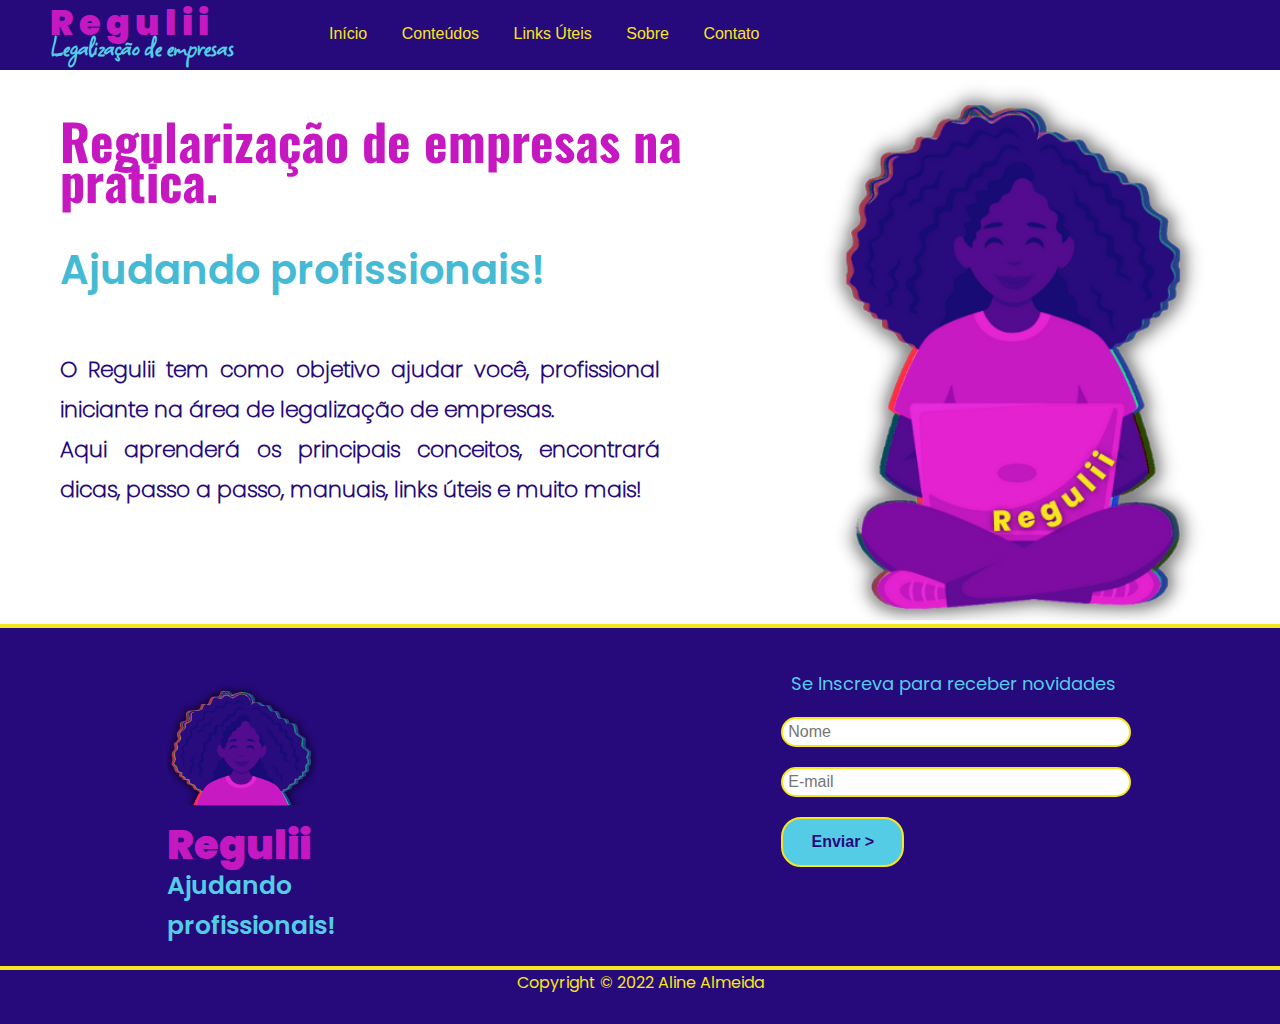
<file: index.html>
<!DOCTYPE html>
<html lang="pt-br">
<head>
    <meta charset="UTF-8">
    <meta http-equiv="content-language" content="pt-br">
    <meta name="description" content="Legalização de empresas, asistente de legalização, Junta Comercial, Jucesp, Ltda, VRE, Redesim, Via Rápida EMpresa, CLI" />   
    <meta name="keywords" content="Conteúdo sobre a área de regularização de empresas" />
    <link href="./css/main.css" rel="stylesheet">
    <link href="./css/fonts.css" rel="stylesheet">
    <link href="./css/fonts.css" rel="stylesheet">
    <title>Regulii</title>
    <link rel="icon" href="./images/reguliititle.png">
</head>

<!-- Head = Cabeçalho, não é aparente para o usuário
As meta tags description auxilia na busca no Google, para localização do site pelas palavras chave.
As meta tags keywords é a apresentação do site no google-->
<!--HEAD OK - não mecher-->

<body>
    <header>
        <!--INÍCIO do Título e subtítulo do site-->
        <div id="titulo"> <!--Título e subtítulo do site-->
            Regulii<br>
            <span>Legalização de empresas</span>
        </div>
        <!-- FIM do Título e subtítulo-->

        <!--INÍCIO do menu de navegação-->
        <nav>
            <ul class="barra-de-menu">
                <li><a href="./index.html">Início</a></li>
                <li class="abre-sub-menu">
                    <a href="#">Conteúdos <i class="fa fa-angle-down"></i></a>
                    <div class=itens-sub-menu>
                        <div class="barra-de-menu">
                        <div class="tema-sub-menu">
                            <h3>Passo a Passo</h3>
                            <ul>
                                <li><a href="./html/abertura.html">Abrindo empresa</a></li>                
                                <li><a href="./html/estado.html">Estado</a></li>
                                <li><a href="./html/">Prefeitura</a></li>           
                                <li><a href="./html/mei.html">MEI</a></li>
                                <li><a href="./html/outrostop.html">Outros tópicos</a></li>
                            </ul>
                        </div>
                        <div class="tema-sub-menu">
                            <h3>Prefeituras</h3>
                            <ul>
                            <li><a href="#">Prefeitura #1</a></li>
                            <li><a href="#">Prefeitura #2</a></li>
                            <li><a href="#">Prefeitura #3</a></li>
                            <li><a href="#">Prefeitura #4</a></li>
                            <li><a href="#">Prefeitura #5</a></li>
                            </ul>
                        </div>
                        <div class="tema-sub-menu">
                            <h3>Modelos</h3>
                            <ul>
                            <li><a href="#">Modelo Doc 1 #1</a></li>
                            <li><a href="#">Modelo Doc 1 #2</a></li>
                            <li><a href="#">Modelo Doc 1 #3</a></li>
                            </ul>
                        </div> 
                    </div>
                    </div>
                </li>
                <li class="abre-sub-menu">
                    <a href="#">Links Úteis <i class="fa fa-angle-down"></i> </a>
                    <div class=itens-sub-menu>
                        <div class="barra-de-menu">
                            <div class="tema-sub-menu">
                                <h3>Receita</h3>
                                <ul>
                                    <li><a href="https://servicos.receita.fazenda.gov.br/servicos/cnpjreva/cnpjreva_solicitacao.asp" target="_blank" rel="noopener noreferrer">Consulta CNPJ</a></li>                
                                    <li><a href="http://www8.receita.fazenda.gov.br/simplesnacional/" target="_blank" rel="noopener noreferrer">Simples Nacional</a></li>
                                    <li><a href="#">Link 1</a></li>           
                                    <li><a href="https://www.gov.br/receitafederal/pt-br/servicos/certidoes" target="_blank" rel="noopener noreferrer">Certidões</a></li>
                                    <li><a href="https://www.gov.br/receitafederal/pt-br/servicos/procuracoes" target="_blank" rel="noopener noreferrer">Procuração E-cac</a></li>
                                </ul>
                            </div>
                            <div class="tema-sub-menu">
                                <h3>MEI</h3>
                                <ul>
                                    <li><a href="https://www.gov.br/empresas-e-negocios/pt-br/empreendedor/quero-ser-mei/atividades-permitidas" target="_blank" rel="noopener noreferrer">Atividades Permitidas</a></li>                
                                    <li><a href="https://mei.receita.economia.gov.br/inscricao/login" target="_blank" rel="noopener noreferrer">Abertura</a></li>
                                    <li><a href="https://mei.receita.economia.gov.br/certificado/consulta" target="_blank" rel="noopener noreferrer">Emissão de CCMEI</a></li>           
                                    <li><a href="http://www8.receita.fazenda.gov.br/SimplesNacional/Servicos/Grupo.aspx?grp=3" target="_blank" rel="noopener noreferrer">Desenquadramento</a></li>
                                    <li><a href="http://www8.receita.fazenda.gov.br/SimplesNacional/Aplicacoes/ATSPO/pgmei.app/Identificacao" target="_blank" rel="noopener noreferrer">DASN - Imposto MEI</a></li>
                                </ul>
                            </div>
                            <div class="tema-sub-menu">
                                <h3>Jucesp</h3>
                                <ul>
                                    <li><a href="https://www.jucesponline.sp.gov.br/" target="_blank" rel="noopener noreferrer">Pesquisa de empresas</a></li>                
                                    <li><a href="https://vreredesim.sp.gov.br/home" target="_blank" rel="noopener noreferrer">VRE - Abertura, CLI, Inscrição Municipal e Outros</a></li>
        
                                    <li><a href="https://www.jucesp.sp.gov.br/IntegradorPaulista/ConsultaPublica" target="_blank" rel="noopener noreferrer">Consulta Pública - CLI</a></li>
                                    <li><a href="https://www.jucesp.sp.gov.br/vre/Consulta/ConsultaAndamento.aspx" target="_blank" rel="noopener noreferrer">Consulta de Protocolo Presencial</a></li>
                                    <li><a href="https://www.gov.br/economia/pt-br/assuntos/drei/links-e-downloads" target="_blank" rel="noopener noreferrer">DREI</a></li>
                                </ul>
                            </div> 
                            <div class="tema-sub-menu">
                                <h3>SEFAZ - SP</h3>
                                <ul>
                                    <li><a href="#https://www.cadesp.fazenda.sp.gov.br/(S(vjpth4ieymm3qysgjpp2pjns))/Pages/Cadastro/Consultas/ConsultaPublica/ConsultaPublica.aspx" target="_blank" rel="noopener noreferrer">Consulta CADESP(Inscrição Estadual)</a></li>                
                                    <li><a href="https://www3.fazenda.sp.gov.br/CAWEB/Account/Login.aspx" target="_blank" rel="noopener noreferrer">Posto Fiscal On-line (Login)</a></li>
                                    <li><a href="https://www3.fazenda.sp.gov.br/sipet" target="_blank" rel="noopener noreferrer">SIPET (Login)</a></li>           
                                    <li><a href="https://portal.fazenda.sp.gov.br/servicos/pfe/Paginas/Senha-do-PFE.aspx" target="_blank" rel="noopener noreferrer">Senha Posto Fiscal Eletrônico</a></li>
                                    <li><a href="https://www.pagamentos.fazenda.sp.gov.br/Pagamentos/WebSite/Extranet/Login.aspx" target="_blank" rel="noopener noreferrer">Emissão de Dare</a></li>
                                    <li><a href="https://redesimservicos.rfb.gov.br/coletor-evt-especiais/coletor-evt-especiais" target="_blank" rel="noopener noreferrer">Abertura ou Baixa de IE</a></li>
                                </ul>
                            </div> 
                            <div class="tema-sub-menu">
                                <h3>Prefeituras</h3>
                                <ul>
                                    <li><a href="#">Link 5</a></li>                
                                    <li><a href="#">Link 5</a></li>
                                    <li><a href="#">Link 5</a></li>           
                                    <li><a href="#">Link 5</a></li>
                                    <li><a href="#">Link 5</a></li>
                                </ul>
                            </div> 
                        </div>
                    </div>
                </li>
                <li><a href="./html/sobre.html">Sobre</a></li>    
                <li><a href="./html/contato.html">Contato</a></li>
            </ul>
        </nav>
    </header>
     
    <!-- FIM do Menu-->

    <!--INÍCIO do Main-->

    <main>
        <aside>
            <h1>Regularização de empresas na prática.</h1>
            <h2>Ajudando profissionais!</h2>
            <h3>O Regulii tem como objetivo ajudar você, profissional iniciante na área de legalização de empresas.<br>
            Aqui aprenderá os principais conceitos, encontrará dicas, passo a passo, manuais, links úteis e muito mais!</h3>
        </aside>
        
        <article>
            <img src="./images/main.png" alt="figura-de-mulher-com-notebook-no-colo"/>
        </article>
    </main>

        <!-- FIM do Main-->

    <!--INÍCIO do Footer-->

    <footer>
        <div class="wrapper">
            <did class="colunas">
                <div class="footer-box">
                    <div class="company-footer">
                        <img src="./images/reguliititle.png" alt="figura-de-mulher-com-notebook-em-cor-rosa"/>
                        <h2>Regulii </h2>
                        <h3>Ajudando profissionais!</h3>
                    </div>
                </div>
            
                <div class="footer-box">
                    <h4>Se Inscreva para receber novidades</h4> 
                        <form>
                            <input type="text" placeholder="Nome">
                            <input type="email" placeholder="E-mail">
                            <input type="submit" value="Enviar >">
                            <!---action="/pagina-processa-dados-do-form" method="post">-->
                        </div>
                        </form>
                    </div>
                </div>
            </div>
        </did>
        <div class="footer-bottom">
            <div class="wrapper">
                <p>Copyright © 2022 Aline Almeida</p>
            </div>
        </div>
    </footer>
</body>
</html>
</file>
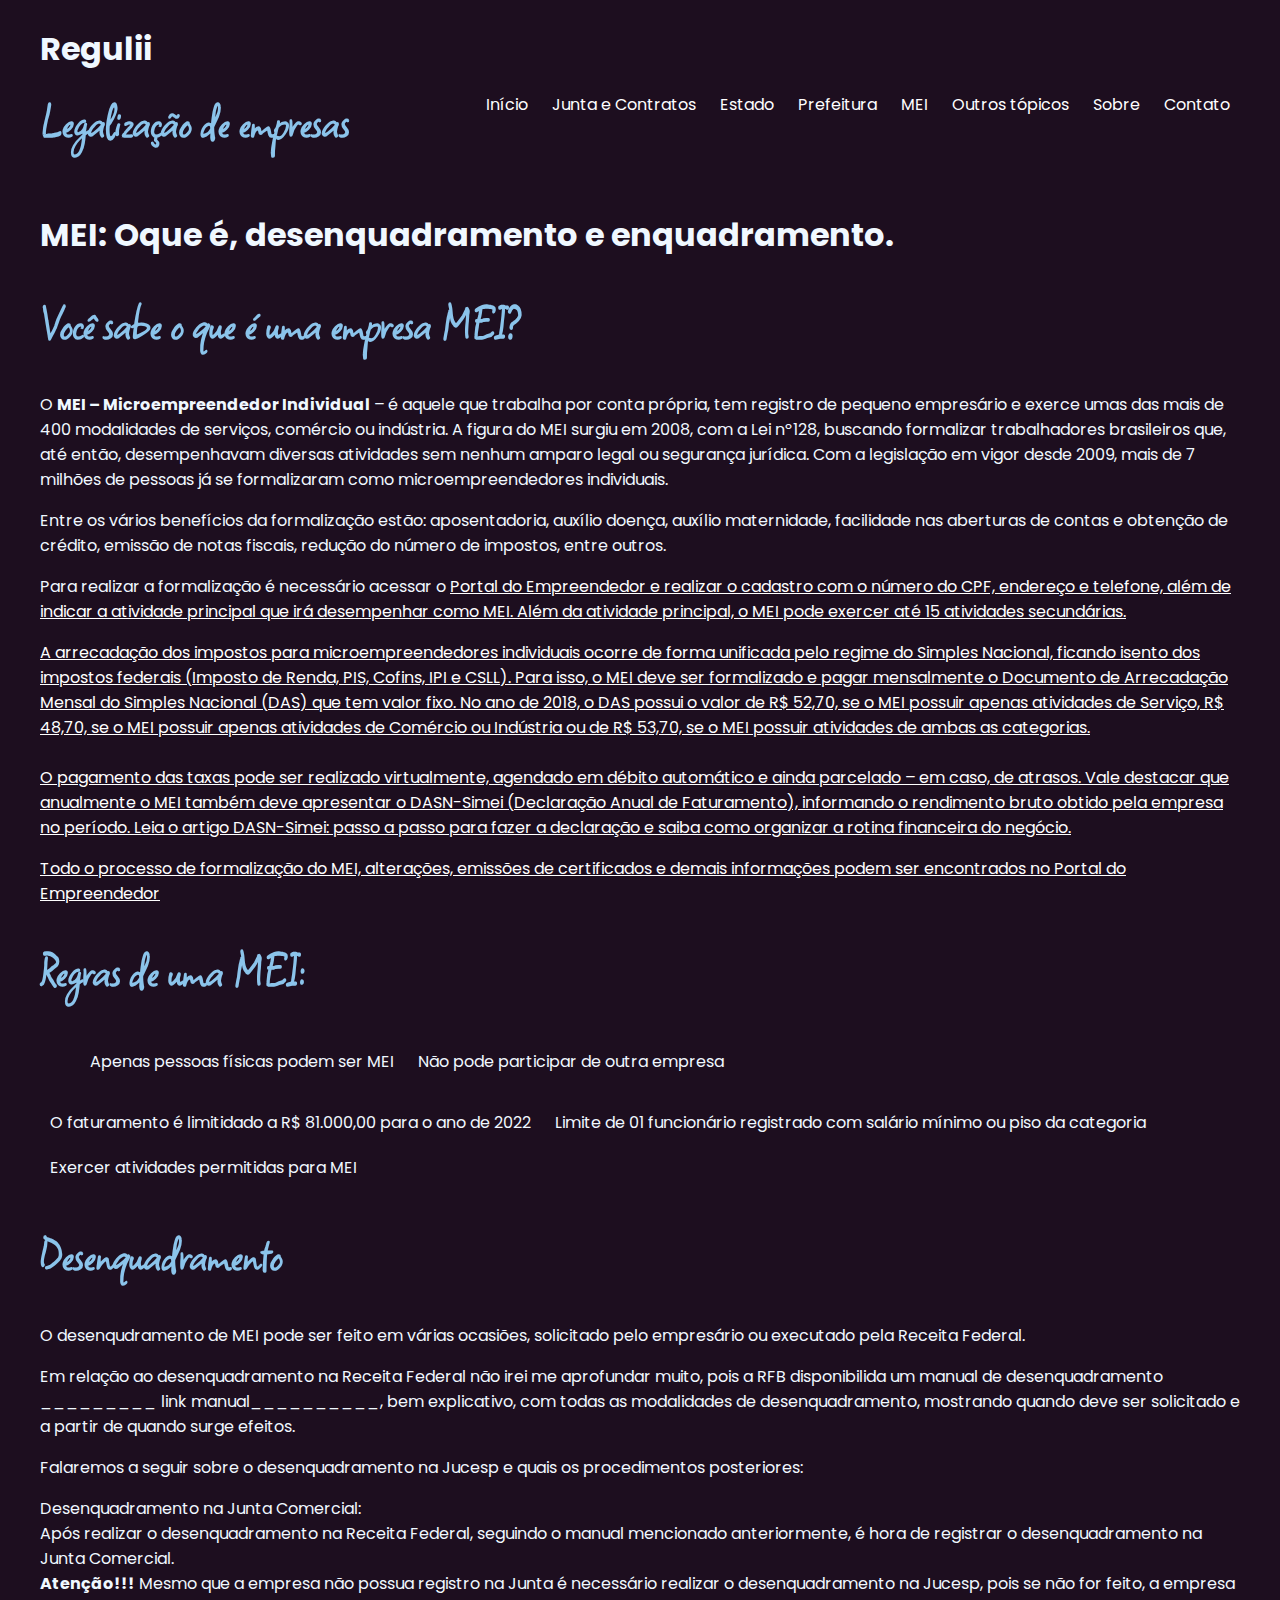
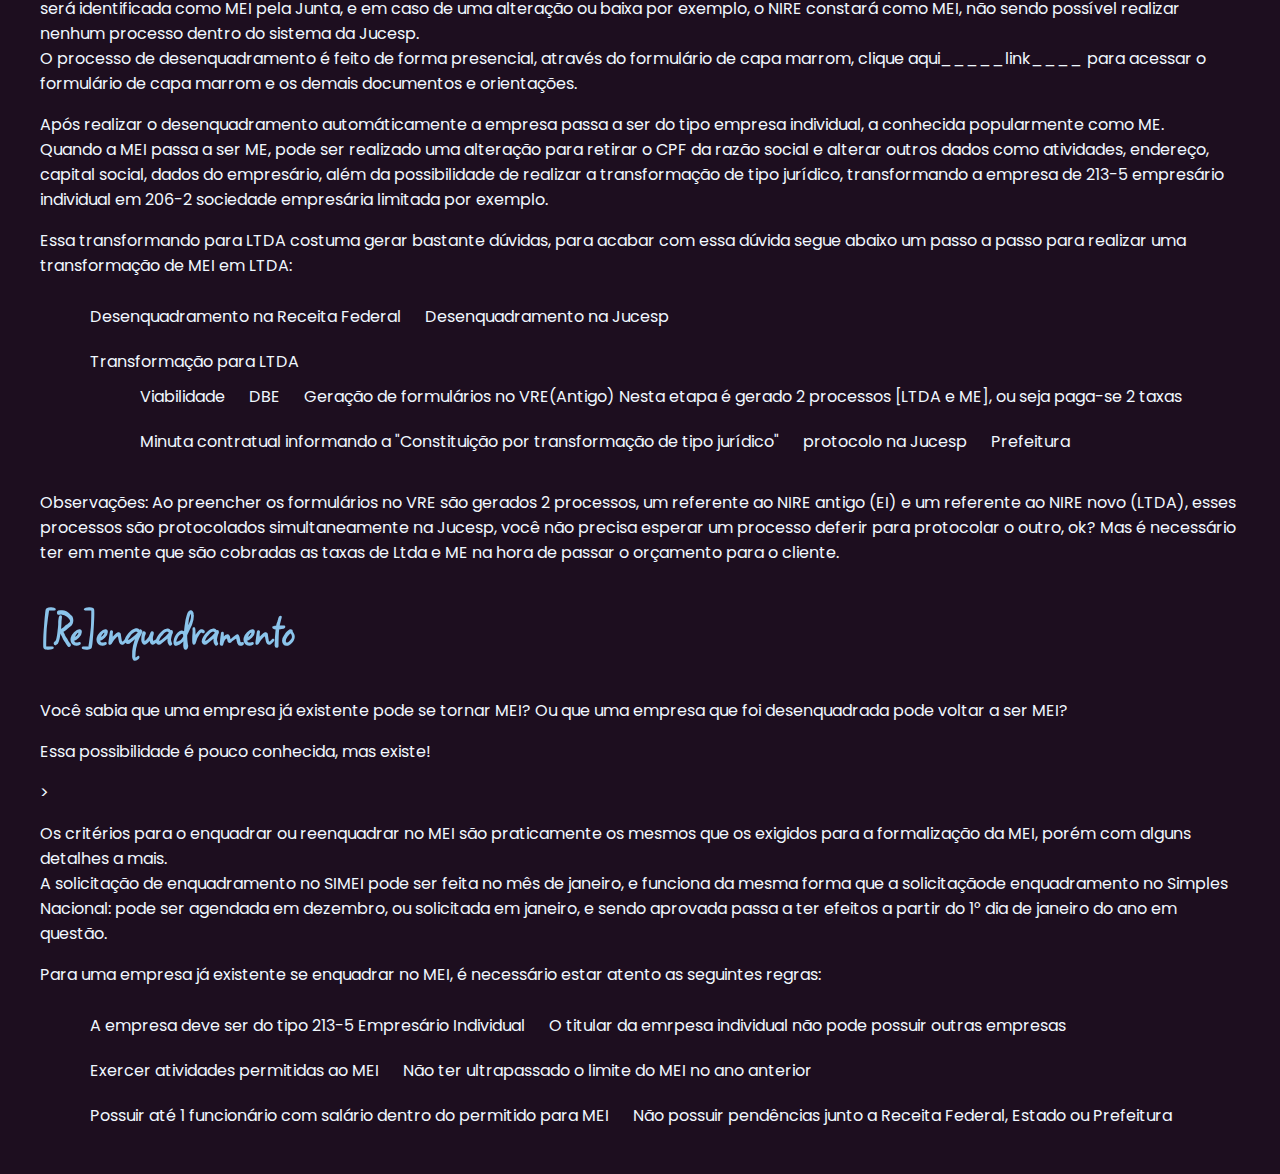
<file: mei.html>
<!DOCTYPE html>
<html lang="pt-br">
<head>
    <meta charset="UTF-8">
    <meta http-equiv="content-language" content="pt-br">
    <meta name="description" content="Legalização de empresas, asistente de legalização, Junta Comercial, Jucesp, Ltda, VRE, Redesim, Via Rápida EMpresa, CLI" />   
    <meta name="keywords" content="Conteúdo sobre a área de regularização de empresas" />
    <link href="\styles\stylesmei.css" rel="stylesheet">
    <title>Mei - Oque é - Desenquadramento, Reenquadramento</title>
    <link rel="icon" href="\components\images\regulititle.png" width="50"/>
</head>
<body>
    <header>
        <div id="title">
            <h1>Regulii</h1>
            <h2>Legalização de empresas</h2>
        </div>
       
        <ul>
            <a href="\inicio\inicio.html"><li>Início</li></a>  
            <a href="\junta\junta.html"><li>Junta e Contratos</li></a>
            <a href="\Estado\estado.html"><li>Estado</li></a>
            <a href="\Prefeitura\prefeitura.html"><li>Prefeitura</li></a>
            <a href="\Mei\Mei.html" ><li>MEI</li></a>
            <a href="\outrostopicos\outrostop.html"><li>Outros tópicos</li></a>
            <a href="\sobre\sobre.html"><li>Sobre</li></a>
            <a href="\contato\contato.html"><li>Contato</li></a>
        </ul>
    </header>

        <div>
            <h1>MEI: Oque é, desenquadramento e enquadramento.</h1>    
        </div>
    
        <div id="tema">
            <h2>Você sabe o que é uma empresa MEI?</h2>
            <p>O <b>MEI – Microempreendedor Individual</b> – é aquele que trabalha por conta própria, tem registro de pequeno empresário e exerce umas das mais de 400 modalidades de serviços, comércio ou indústria. A figura do MEI surgiu em 2008, com a Lei nº128, buscando formalizar trabalhadores brasileiros que, até então, desempenhavam diversas atividades sem nenhum amparo legal ou segurança jurídica. Com a legislação em vigor desde 2009, mais de 7 milhões de pessoas já se formalizaram como microempreendedores individuais.</span></p>
            <p>Entre os vários benefícios da formalização estão: aposentadoria, auxílio doença, auxílio maternidade, facilidade nas aberturas de contas e obtenção de crédito, emissão de notas fiscais, redução do número de impostos, entre outros.</span></p>
            <p>Para realizar a formalização é necessário acessar o <a href="http://www.portaldoempreendedor.gov.br/" target="_parent">Portal do Empreendedor e realizar o cadastro com o número do CPF, endereço e telefone, além de indicar a atividade principal que irá desempenhar como MEI. Além da atividade principal, o MEI pode exercer até 15 atividades secundárias.</p>
            <p>A arrecadação dos impostos para microempreendedores individuais ocorre de forma unificada pelo regime do Simples Nacional, ficando isento dos impostos federais (Imposto de Renda, PIS, Cofins, IPI e CSLL). Para isso, o MEI deve ser formalizado e pagar mensalmente o Documento de Arrecadação Mensal do Simples Nacional (DAS) que tem valor fixo. No ano de 2018, o DAS possui o valor de R$ 52,70, se o MEI possuir apenas atividades de Serviço, R$ 48,70, se o MEI possuir apenas atividades de Comércio ou Indústria ou de R$ 53,70, se o MEI possuir atividades de ambas as categorias.<br> <br> O pagamento das taxas pode ser realizado virtualmente, agendado em débito automático e ainda parcelado – em caso, de atrasos. Vale destacar que anualmente o MEI também deve apresentar o DASN-Simei (Declaração Anual de Faturamento), informando o rendimento bruto obtido pela empresa no período. Leia o artigo DASN-Simei: passo a passo para fazer a declaração e saiba como organizar a rotina financeira do negócio.</p>
            <p>Todo o processo de formalização do MEI, alterações, emissões de certificados e demais informações podem ser encontrados no <a href="http://www.portaldoempreendedor.gov.br/" target="_parent"><span>Portal do Empreendedor</span></a></span></p>
            </div>
        </div>

        <div id="temalist">
            <h2>Regras de uma MEI:</h2>
            <ul>
                <li>Apenas pessoas físicas podem ser MEI</li>
                <li>Não pode participar de outra empresa</ul>
                <li>O faturamento é limitidado a R$ 81.000,00 para o ano de 2022</li>
                <li>Limite de 01 funcionário registrado com salário mínimo ou piso da categoria</li>
                <li>Exercer atividades permitidas para MEI</li>
            </ul>

            <div id="tema">
                <h2>Desenquadramento</h2>

            <p>O desenqudramento de MEI pode ser feito em várias ocasiões, solicitado pelo empresário ou executado pela Receita Federal.</p>
            
            <p>Em relação ao desenquadramento na Receita Federal não irei me aprofundar muito, pois a RFB disponibilida um manual de desenquadramento _________ link manual__________, bem explicativo, com todas as modalidades de desenquadramento, mostrando quando deve ser solicitado e a partir de quando surge efeitos.</p>
            
            <p>Falaremos a seguir sobre o desenquadramento na Jucesp e quais os procedimentos posteriores:</p>
            
            <p>Desenquadramento na Junta Comercial:<br>
            Após realizar o desenquadramento na Receita Federal, seguindo o manual mencionado anteriormente, é hora de registrar o desenquadramento na Junta Comercial.<br> 
            <b>Atenção!!!</b> Mesmo que a empresa não possua registro na Junta é necessário realizar o desenquadramento na Jucesp, pois se não for feito, a empresa será identificada como MEI pela Junta, e em caso de uma alteração ou baixa por exemplo, o NIRE constará como MEI, não sendo possível realizar nenhum processo dentro do sistema da Jucesp.<br>
            O processo de desenquadramento é feito de forma presencial, através do formulário de capa marrom, clique aqui_____link____ para acessar o formulário de capa marrom e os demais documentos e orientações.</p>
            
            <p>Após realizar o desenquadramento automáticamente a empresa passa a ser do tipo empresa individual, a conhecida popularmente como ME.<br>
            Quando a MEI passa a ser ME, pode ser realizado uma alteração para retirar o CPF da razão social e alterar outros dados como atividades, endereço, capital social, dados do empresário, além da possibilidade de realizar a transformação de tipo jurídico, transformando a empresa de 213-5 empresário individual em 206-2 sociedade empresária limitada por exemplo.</p>
            <p> Essa transformando para LTDA costuma gerar bastante dúvidas, para acabar com essa dúvida segue abaixo um passo a passo para realizar uma transformação de MEI em LTDA:</p>
                <ol>
                    <li>Desenquadramento na Receita Federal</li>
                    <li>Desenquadramento na Jucesp</li>
                    <li>Transformação para LTDA 
                        <ul>
                            <li>Viabilidade</li>
                            <li>DBE</li>
                            <li>Geração de formulários no VRE(Antigo) Nesta etapa é gerado 2 processos [LTDA e ME], ou seja paga-se 2 taxas</li>
                            <li>Minuta contratual informando a "Constituição por transformação de tipo jurídico"</li>
                            <li>protocolo na Jucesp</li>
                            <li>Prefeitura</li>
                        </ul>
                    </li>
                </ol>
            <p> Observações: Ao preencher os formulários no VRE são gerados 2 processos, um referente ao NIRE antigo (EI) e um referente ao NIRE novo (LTDA), esses processos são protocolados simultaneamente na Jucesp, você não precisa esperar um processo deferir para protocolar o outro, ok? Mas é necessário ter em mente que são cobradas as taxas de Ltda e ME na hora de passar o orçamento para o cliente.</p>
        </div>

        <div id="tema">
            <h2>[Re]enquadramento</h2>
        
        <p>Você sabia que uma empresa já existente pode se tornar MEI? Ou que uma empresa que foi desenquadrada pode voltar a ser MEI?</p>
        <p>Essa possibilidade é pouco conhecida, mas existe!</p>>
        <p>Os critérios para o enquadrar ou reenquadrar no MEI são praticamente os mesmos que os exigidos para a formalização da MEI, porém com alguns detalhes a mais.<br>
        A solicitação de enquadramento no SIMEI pode ser feita no mês de janeiro, e funciona da mesma forma que a solicitaçãode enquadramento no Simples Nacional: pode ser agendada em dezembro, ou solicitada em janeiro, e sendo aprovada passa a ter efeitos a partir do 1° dia de janeiro do ano em questão.</p>
        <p>Para uma empresa já existente se enquadrar no MEI, é necessário estar atento as seguintes regras:
            <ul>
                <li>A empresa deve ser do tipo 213-5 Empresário Individual</li>
                <li>O titular da emrpesa individual não pode possuir outras empresas</li>
                <li>Exercer atividades permitidas ao MEI </li>
                <li>Não ter ultrapassado o limite do MEI no ano anterior</li>
                <li>Possuir até 1 funcionário com salário dentro do permitido para MEI</li>
                <li>Não possuir pendências junto a Receita Federal, Estado ou Prefeitura</li>
            </ul>
        </p>
</file>
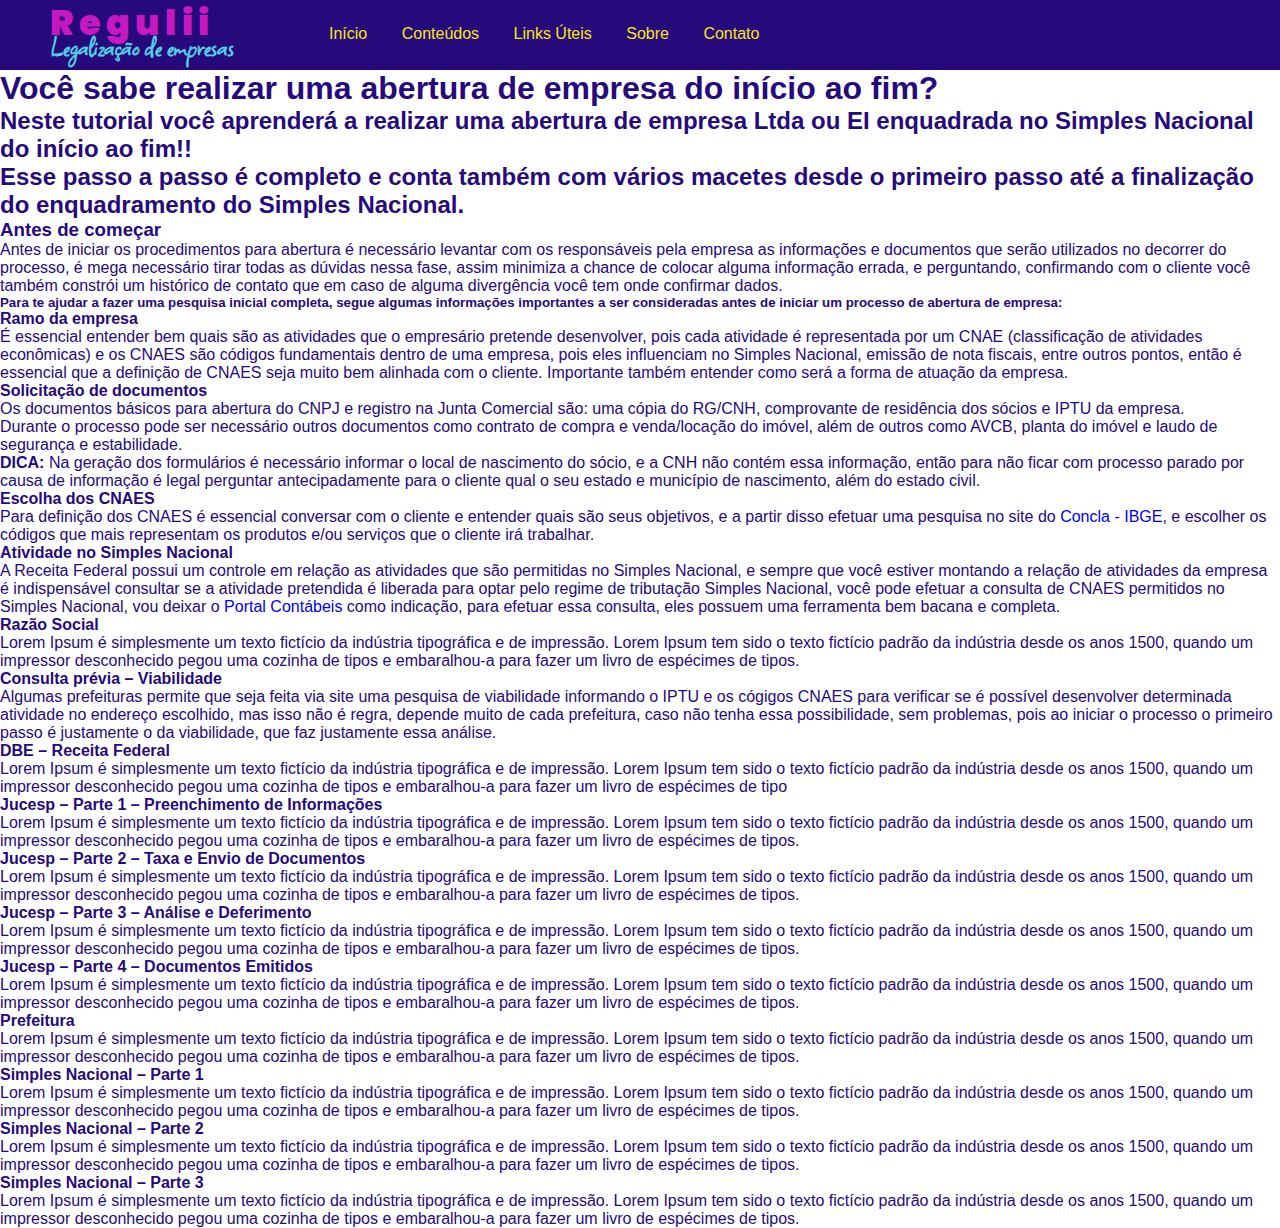
<file: html/abertura.html>
<!DOCTYPE html>
<html lang="pt-br">
<head>
    <meta charset="UTF-8">
    <meta http-equiv="content-language" content="pt-br">
    <meta name="description" content="Legalização de empresas, asistente de legalização, Junta Comercial, Jucesp, Ltda, VRE, Redesim, Via Rápida EMpresa, CLI" />   
    <meta name="keywords" content="Conteúdo sobre a área de regularização de empresas" />
    <link href="../css/abertura.css" rel="stylesheet">
    <link href="../css/fonts.css" rel="stylesheet">
    <title>Regulii</title>
    <link rel="icon" href="./images/reguliititle.png">
</head>

<!-- Head = Cabeçalho, não é aparente para o usuário
As meta tags description auxilia na busca no Google, para localização do site pelas palavras chave.
As meta tags keywords é a apresentação do site no google-->
<!--HEAD OK - não mecher-->

<body>
    <header>
        <!--INÍCIO do Título e subtítulo do site-->
        <div id="titulo"> <!--Título e subtítulo do site-->
            Regulii<br>
            <span>Legalização de empresas</span>
        </div>
        <!-- FIM do Título e subtítulo-->

        <!--INÍCIO do menu de navegação-->
        <nav>
            <ul class="barra-de-menu">
                <li><a href="../index.html">Início</a></li>
                <li class="abre-sub-menu">
                    <a href="#">Conteúdos <i class="fa fa-angle-down"></i></a>
                    <div class=itens-sub-menu>
                        <div class="barra-de-menu">
                        <div class="tema-sub-menu">
                            <h3>Passo a Passo</h3>
                            <ul>
                                <li><a href="./abertura.html">Abrindo empresa</a></li>                
                                <li><a href="./estado.html">Estado</a></li>
                                <li><a href="#">Prefeitura</a></li>           
                                <li><a href="./mei.html">MEI</a></li>
                                <li><a href="./outrostop.html">Outros tópicos</a></li>
                            </ul>
                        </div>
                        <div class="tema-sub-menu">
                            <h3>Prefeituras</h3>
                            <ul>
                            <li><a href="#">Prefeitura #1</a></li>
                            <li><a href="#">Prefeitura #2</a></li>
                            <li><a href="#">Prefeitura #3</a></li>
                            <li><a href="#">Prefeitura #4</a></li>
                            <li><a href="#">Prefeitura #5</a></li>
                            </ul>
                        </div>
                        <div class="tema-sub-menu">
                            <h3>Modelos</h3>
                            <ul>
                            <li><a href="#">Modelo Doc 1 #1</a></li>
                            <li><a href="#">Modelo Doc 1 #2</a></li>
                            <li><a href="#">Modelo Doc 1 #3</a></li>
                            </ul>
                        </div> 
                    </div>
                    </div>
                </li>
                <li class="abre-sub-menu">
                    <a href="#">Links Úteis <i class="fa fa-angle-down"></i> </a>
                    <div class=itens-sub-menu>
                        <div class="barra-de-menu">
                            <div class="tema-sub-menu">
                                <h3>Receita</h3>
                                <ul>
                                    <li><a href="https://servicos.receita.fazenda.gov.br/servicos/cnpjreva/cnpjreva_solicitacao.asp" target="_blank" rel="noopener noreferrer">Consulta CNPJ</a></li>                
                                    <li><a href="http://www8.receita.fazenda.gov.br/simplesnacional/" target="_blank" rel="noopener noreferrer">Simples Nacional</a></li>
                                    <li><a href="#">Link 1</a></li>           
                                    <li><a href="https://www.gov.br/receitafederal/pt-br/servicos/certidoes" target="_blank" rel="noopener noreferrer">Certidões</a></li>
                                    <li><a href="https://www.gov.br/receitafederal/pt-br/servicos/procuracoes" target="_blank" rel="noopener noreferrer">Procuração E-cac</a></li>
                                </ul>
                            </div>
                            <div class="tema-sub-menu">
                                <h3>MEI</h3>
                                <ul>
                                    <li><a href="https://www.gov.br/empresas-e-negocios/pt-br/empreendedor/quero-ser-mei/atividades-permitidas" target="_blank" rel="noopener noreferrer">Atividades Permitidas</a></li>                
                                    <li><a href="https://mei.receita.economia.gov.br/inscricao/login" target="_blank" rel="noopener noreferrer">Abertura</a></li>
                                    <li><a href="https://mei.receita.economia.gov.br/certificado/consulta" target="_blank" rel="noopener noreferrer">Emissão de CCMEI</a></li>           
                                    <li><a href="http://www8.receita.fazenda.gov.br/SimplesNacional/Servicos/Grupo.aspx?grp=3" target="_blank" rel="noopener noreferrer">Desenquadramento</a></li>
                                    <li><a href="http://www8.receita.fazenda.gov.br/SimplesNacional/Aplicacoes/ATSPO/pgmei.app/Identificacao" target="_blank" rel="noopener noreferrer">DASN - Imposto MEI</a></li>
                                </ul>
                            </div>
                            <div class="tema-sub-menu">
                                <h3>Jucesp</h3>
                                <ul>
                                    <li><a href="https://www.jucesponline.sp.gov.br/" target="_blank" rel="noopener noreferrer">Pesquisa de empresas</a></li>                
                                    <li><a href="https://vreredesim.sp.gov.br/home" target="_blank" rel="noopener noreferrer">VRE - Abertura, CLI, Inscrição Municipal e Outros</a></li>
        
                                    <li><a href="https://www.jucesp.sp.gov.br/IntegradorPaulista/ConsultaPublica" target="_blank" rel="noopener noreferrer">Consulta Pública - CLI</a></li>
                                    <li><a href="https://www.jucesp.sp.gov.br/vre/Consulta/ConsultaAndamento.aspx" target="_blank" rel="noopener noreferrer">Consulta de Protocolo Presencial</a></li>
                                    <li><a href="https://www.gov.br/economia/pt-br/assuntos/drei/links-e-downloads" target="_blank" rel="noopener noreferrer">DREI</a></li>
                                </ul>
                            </div> 
                            <div class="tema-sub-menu">
                                <h3>SEFAZ - SP</h3>
                                <ul>
                                    <li><a href="#https://www.cadesp.fazenda.sp.gov.br/(S(vjpth4ieymm3qysgjpp2pjns))/Pages/Cadastro/Consultas/ConsultaPublica/ConsultaPublica.aspx" target="_blank" rel="noopener noreferrer">Consulta CADESP(Inscrição Estadual)</a></li>                
                                    <li><a href="https://www3.fazenda.sp.gov.br/CAWEB/Account/Login.aspx" target="_blank" rel="noopener noreferrer">Posto Fiscal On-line (Login)</a></li>
                                    <li><a href="https://www3.fazenda.sp.gov.br/sipet" target="_blank" rel="noopener noreferrer">SIPET (Login)</a></li>           
                                    <li><a href="https://portal.fazenda.sp.gov.br/servicos/pfe/Paginas/Senha-do-PFE.aspx" target="_blank" rel="noopener noreferrer">Senha Posto Fiscal Eletrônico</a></li>
                                    <li><a href="https://www.pagamentos.fazenda.sp.gov.br/Pagamentos/WebSite/Extranet/Login.aspx" target="_blank" rel="noopener noreferrer">Emissão de Dare</a></li>
                                    <li><a href="https://redesimservicos.rfb.gov.br/coletor-evt-especiais/coletor-evt-especiais" target="_blank" rel="noopener noreferrer">Abertura ou Baixa de IE</a></li>
                                </ul>
                            </div> 
                            <div class="tema-sub-menu">
                                <h3>Prefeituras</h3>
                                <ul>
                                    <li><a href="#">Link 5</a></li>                
                                    <li><a href="#">Link 5</a></li>
                                    <li><a href="#">Link 5</a></li>           
                                    <li><a href="#">Link 5</a></li>
                                    <li><a href="#">Link 5</a></li>
                                </ul>
                            </div> 
                        </div>
                    </div>
                </li>
                <li><a href="./sobre.html">Sobre</a></li>    
                <li><a href="./contato.html">Contato</a></li>
            </ul>
        </nav>
    </header>
     
    <!-- FIM do Menu-->

    <!--INÍCIO do Main-->

    <main>
        <div class="ppabertura">
            <h1>Você sabe realizar uma abertura de empresa do início ao fim?</h1>
            
            <h2>Neste tutorial você aprenderá a realizar uma abertura de empresa Ltda ou EI enquadrada no Simples Nacional do início ao fim!!<h2>
            <p> Esse passo a passo é completo e conta também com vários macetes desde o primeiro passo até a finalização do enquadramento do Simples Nacional.</p>
            
            <h3>Antes de começar</h3>
            <p>Antes de iniciar os procedimentos para abertura é necessário levantar com os responsáveis pela empresa as informações e documentos que serão utilizados no decorrer do processo, é mega necessário tirar todas as dúvidas nessa fase, assim minimiza a chance de colocar alguma informação errada, e perguntando, confirmando com o cliente você também constrói um histórico de contato que em caso de alguma divergência você tem onde confirmar dados.</p>
            <h5>Para te ajudar a fazer uma pesquisa inicial completa, segue algumas informações importantes a ser consideradas antes de iniciar um processo de abertura de empresa:</h5>
            <h4>Ramo da empresa</h4>
            <p>É essencial entender bem quais são as atividades que o empresário pretende desenvolver, pois cada atividade é representada por um CNAE (classificação de atividades econômicas) e os CNAES são códigos fundamentais dentro de uma empresa, pois eles influenciam no Simples Nacional, emissão de nota fiscais, entre outros pontos, então é essencial que a definição de CNAES seja muito bem alinhada com o cliente. Importante também entender como será a forma de atuação da empresa.</p>
            <h4>Solicitação de documentos</h4>
            <p>Os documentos básicos para abertura do CNPJ e registro na Junta Comercial são: uma cópia do RG/CNH, comprovante de residência dos sócios e IPTU da empresa.<br>
            Durante o processo pode ser necessário outros documentos como contrato de compra e venda/locação do imóvel, além de outros como AVCB, planta do imóvel e laudo de segurança e estabilidade.<br>
            <b>DICA:</b> Na geração dos formulários é necessário informar o local de nascimento do sócio, e a CNH não contém essa informação, então para não ficar com processo parado por causa de informação é legal perguntar antecipadamente para o cliente qual o seu estado e município de nascimento, além do estado civil.
            <h4>Escolha dos CNAES</h4>
            Para definição dos CNAES é essencial conversar com o cliente e entender quais são seus objetivos, e a partir disso efetuar uma pesquisa no site do <a href="https://concla.ibge.gov.br/" target="_blank">Concla - IBGE</a>, e escolher os códigos que mais representam os produtos e/ou serviços que o cliente irá trabalhar.
            <h4> Atividade no Simples Nacional</h4>
            <p>A Receita Federal possui um controle em relação as atividades que são permitidas no Simples Nacional, e sempre que você estiver montando a relação de atividades da empresa é indispensável consultar se a atividade pretendida é liberada para optar pelo regime de tributação Simples Nacional, você pode efetuar a consulta de CNAES permitidos no Simples Nacional, vou deixar o <a href="https://www.contabeis.com.br/ferramentas/simples-nacional/" target="_blank">Portal Contábeis</a> como indicação, para efetuar essa consulta, eles possuem uma ferramenta bem bacana e completa.</p>
            
            <h4>Razão Social</h4>
            
            <p>Lorem Ipsum é simplesmente um texto fictício da indústria tipográfica e de impressão. Lorem Ipsum tem sido o texto fictício padrão da indústria desde os anos 1500, quando um impressor desconhecido pegou uma cozinha de tipos e embaralhou-a para fazer um livro de espécimes de tipos.</p>
            
            <h4>Consulta prévia – Viabilidade</h4>
            <p>Algumas prefeituras permite que seja feita via site uma pesquisa de viabilidade informando o IPTU e os cógigos CNAES para verificar se é possível desenvolver determinada atividade no endereço escolhido, mas isso não é regra, depende muito de cada prefeitura, caso não tenha essa possibilidade, sem problemas, pois ao iniciar o processo o primeiro passo é justamente o da viabilidade, que faz justamente essa análise.
            </p>
            <h4>DBE – Receita Federal</h4>
            <p>Lorem Ipsum é simplesmente um texto fictício da indústria tipográfica e de impressão. Lorem Ipsum tem sido o texto fictício padrão da indústria desde os anos 1500, quando um impressor desconhecido pegou uma cozinha de tipos e embaralhou-a para fazer um livro de espécimes de tipo</p>
            
            <h4>Jucesp – Parte 1 – Preenchimento de Informações</h4>
            <p>Lorem Ipsum é simplesmente um texto fictício da indústria tipográfica e de impressão. Lorem Ipsum tem sido o texto fictício padrão da indústria desde os anos 1500, quando um impressor desconhecido pegou uma cozinha de tipos e embaralhou-a para fazer um livro de espécimes de tipos.</p>
            <h4>Jucesp – Parte 2 – Taxa e Envio de Documentos</h4>
            <p>Lorem Ipsum é simplesmente um texto fictício da indústria tipográfica e de impressão. Lorem Ipsum tem sido o texto fictício padrão da indústria desde os anos 1500, quando um impressor desconhecido pegou uma cozinha de tipos e embaralhou-a para fazer um livro de espécimes de tipos.</p>
            <h4>Jucesp – Parte 3 – Análise e Deferimento</h4>
            <p>Lorem Ipsum é simplesmente um texto fictício da indústria tipográfica e de impressão. Lorem Ipsum tem sido o texto fictício padrão da indústria desde os anos 1500, quando um impressor desconhecido pegou uma cozinha de tipos e embaralhou-a para fazer um livro de espécimes de tipos.</p>
            <h4>Jucesp – Parte 4 – Documentos Emitidos</h4>
            <p>Lorem Ipsum é simplesmente um texto fictício da indústria tipográfica e de impressão. Lorem Ipsum tem sido o texto fictício padrão da indústria desde os anos 1500, quando um impressor desconhecido pegou uma cozinha de tipos e embaralhou-a para fazer um livro de espécimes de tipos.</p>
            
            <h4>Prefeitura</h4>
            <p>Lorem Ipsum é simplesmente um texto fictício da indústria tipográfica e de impressão. Lorem Ipsum tem sido o texto fictício padrão da indústria desde os anos 1500, quando um impressor desconhecido pegou uma cozinha de tipos e embaralhou-a para fazer um livro de espécimes de tipos.</p>
            
            <h4>Simples Nacional – Parte 1</h4>
            <p>Lorem Ipsum é simplesmente um texto fictício da indústria tipográfica e de impressão. Lorem Ipsum tem sido o texto fictício padrão da indústria desde os anos 1500, quando um impressor desconhecido pegou uma cozinha de tipos e embaralhou-a para fazer um livro de espécimes de tipos.</p>
            
            <h4>Simples Nacional – Parte 2</h4>
            <p>Lorem Ipsum é simplesmente um texto fictício da indústria tipográfica e de impressão. Lorem Ipsum tem sido o texto fictício padrão da indústria desde os anos 1500, quando um impressor desconhecido pegou uma cozinha de tipos e embaralhou-a para fazer um livro de espécimes de tipos.</p>
            <h4>Simples Nacional – Parte 3</h4>
            <p>Lorem Ipsum é simplesmente um texto fictício da indústria tipográfica e de impressão. Lorem Ipsum tem sido o texto fictício padrão da indústria desde os anos 1500, quando um impressor desconhecido pegou uma cozinha de tipos e embaralhou-a para fazer um livro de espécimes de tipos.</p>
            
    </main>
</file>
<file: css/main.css>
/*@import url('https://fonts.googleapis.com/css2?family=Bebas+Neue&family=Grape+Nuts&family=Oswald:wght@400;700&family=Permanent+Marker&family=Poppins:ital,wght@0,300;0,400;0,800;0,900;1,400;1,500&family=Raleway:wght@600&family=Square+Peg&display=swap');
*/

/*cores do logo: 
    #F31463 -
    #C618C0 +
    #87165E - 
    #55CCE6 -
    #45bad4 + 
    #F7E61D +
    ccccc +
#201358 -
*/
* {
    margin: 0;
    padding: 0;
    box-sizing: border-box;
}
body{
    color:#260A7B; /*cor da fonte da página  */
    font-family: "Poppins", sans-serif;
    max-width: 100%;
}

header {
    position: relative;
    margin: 0; 
    display: flex;
    background-color: #260A7B;
    height: 70px;
    align-items: center;
}    


#titulo{
    flex-direction: column;
    line-height: 20px;
    font-size: 35px;
    font-family: Poppinsblack;
    color:#C618C0;
    justify-content: left;
    padding-left: 50px;
    letter-spacing: 5px;
    padding-right: 80px;
}

span{
    font-size: 30px;
    font-weight: 800;
    color: #55CCE6;
    font-family: SquarePeg;
    letter-spacing: 0;
}

a {text-decoration:none;}
  
.barra-de-menu {
    margin: auto;
    width: 100%;
}
  
ul {
    padding-left: 0;
    margin-top: 0;
    margin-bottom: 0;
    list-style: none;
}
  

nav > ul > li {
    display: inline-block;
    font-size: 16px;
    font-family: sans-serif, "Raleway";
    padding: 0 15px; /*padding de altura/distância entre os itens*/
    position: relative;
    font-weight: 200;
}
  
nav > ul > li > a {
    color: #F7E61D;
    display: block;
    border-bottom: 3px solid transparent;
    transition: all .3s ease;
}

nav > ul > li:hover > a {
    color: #55CCE6; /*QUANDO PASSA O MOUSE EM CIMA*/
    border-bottom: 3px solid #55CCE6; /*BARRINHA ABAIXO DO tema-sub-menu NO MENU (EXEMPLO: HOME, ASSUNTO)*/
}
  
.itens-sub-menu {
    background:  #260a7bd8;;
    visibility: hidden;
    transition: visibility 0s, opacity 0.5s linear;
    position: absolute;
    left: 0;
    width: 100%;
    padding-bottom: 10px;
    padding-left: 10px;
    padding-right: 10px;
}

.itens-sub-menu h3 {
    color: #fff;
    font-weight: 800;
    font-family: Oswald;
}
  
.itens-sub-menu .barra-de-menu {display: flex;}

.itens-sub-menu .tema-sub-menu {
    flex-grow: 1;
    margin: 0 10px;
}

.itens-sub-menu .tema-sub-menu img {width: 100%;}

.itens-sub-menu a {
    border-bottom: 1px solid #F7E61D;
    color: #fff;
    display: block;
    padding: 10px 0;
}

.itens-sub-menu a:hover {color: #F7E61D;}

.abre-sub-menu {position: static;}
  
.abre-sub-menu:hover .itens-sub-menu {
    visibility: visible;
    opacity: 1;
}
  
/*------ CORPO DA PÁGINA ------*/

main{
    display: flex;
    flex-direction: row;
}

h1{
    font-size: 50px;
    line-height: 40px;
    font-family: Oswald;
    color: #C618C0; 
    margin-top: 50px;
    margin-left: 60px;
}

h2{
    font-size: 40px;
    line-height: 40px;
    font-family: Poppinssemibold;
    color: #45bad4;
    margin-top: 50px;
    margin-left: 60px;
}

h3{
    font-size: 22px;
    font-weight: 600px;
    max-width: 600px;
    line-height: 40px;
    font-family: Poppinsextralight;
    margin-top: 60px;
    text-align: justify;
    margin-left: 60px;
}

img{
    width: 550px;
}


/*FOOTER*/

footer{
    background-color: #260A7B;
    padding-top: 2em;
    border-top: 4px solid #F7E61D;
    position: relative;
    height: 400px;
    width: 100%;
    margin: 0 0;
}

footer .colunas{
display: flex;
justify-content: space-around;
}

footer h2{
    color:#C618C0;
    font-family: Poppinsblack;
    font-size: 40px;
    margin-inline: 10px;
}

footer h3{
    color: #55CCE6;
    font-family: Poppinssemibold;
    font-size: 25px;
    font-weight: 400;
    margin-inline: 10px;
}

footer h4{
    color: #55CCE6;
    font-family: PoppinsRegular;
    font-size: 18px;
    font-weight: 300;
    margin-inline: 10px;
}
footer img{
    width: 150px;
    margin-inline: 10px;
}

footer a{
    text-decoration: none;
}

footer ul{
    padding: 0;
}

footer li{
    list-style: none;
}

footer .wrapper:after{
    clear: both;
    content: "";
    display: block;
}

.footer-box{
    /*width: 40%;*/
    padding: 10px;
    float: left;
}

.company-footer{
    /*width: 500px;*/
    margin-inline: 8px;
    width: 50%;
}

.company-footer h2 {
    margin-top: 1px;
}
.company-footer h3 {
    margin-bottom: 10px;
    margin-top: 1px;
}

.footer-list li {
    margin-bottom: 10px;
}

.footer-list a{
    color: rgb(0, 0, 0);
    font-family: Raleway;
}

.footer-list a:hover{
    color: #260A7B;
    transition: 0.3s all;
    transform: 2ms ease-in;
    position: relative; 
}

footer .newslatter:after{
    clear: both;
    content: "";
    display: block;
}

.articles-footer{
    width: 80%;
}

.footer-list{
    float: left;
    height: 30px;
    line-height: 30px;
}

footer form {
    display: flex;
    flex-direction: column;
    width: 88%;
    color:#201358;
}

footer form [type="submit"]{
    height: 50px;
    width: 40%;
    background-color: #55CCE6;
    color: #260A7B;
    padding: 5px;
    font-weight: bold;
    border: 2px solid #F7E61D;
}

.footer-enviar:hover{
    cursor: pointer;
}

footer input{
    margin-top: 20px;
    height: 30px;
    width: 350px;
    border: 2px solid #F7E61D;
    border-radius: 20px;
    font-size: 16px;
    padding: 5px;
}

.footer-bottom {
    border-top: 4px solid #F7E61D;
}

.footer-bottom p{
    color: #F7E61D;
    font-weight: 400px;
    font-family: PoppinsRegular;
    text-align: center; /*alinhamento do Copiright*/
}
</file>
<file: css/fonts.css>
@font-face {
    font-family: BebasNeue;
    src: url('../fonts/Bebas_Neue/BebasNeue-Regular.ttf');
}

@font-face {
    font-family: GrapeNuts;
    src: url(../fonts/Grape_Nuts/GrapeNuts-Regular.ttf);
}

@font-face {
    font-family: Oswald;
    src: url(../fonts/Oswald/Oswald-VariableFont_wght.ttf);
}

@font-face {
    font-family: PermanentMarker;
    src: url(../fonts/Permanent_Marker/PermanentMarker-Regular.ttf);
}

@font-face {
    font-family:Poppinsblack;
    src: url(../fonts/Poppins/Poppins-Black.ttf);
}

@font-face {
    font-family:Poppinssemibold;
    src: url(../fonts/Poppins/Poppins-SemiBold.ttf);
}

@font-face {
    font-family:Poppinsblackitalic;
    src: url(../fonts/Poppins/Poppins-BlackItalic.ttf)
}
@font-face {
    font-family:Poppinsbold;
src: url(../fontsPoppins/Poppins-Bold.ttf)
}

@font-face {
    font-family:Poppinsextralight;
    src: url(../fonts/Poppins/Poppins-ExtraLight.ttf)
}

@font-face {
    font-family:Poppinsthin;
    src: url(../fonts/Poppins/Poppins-Thin.ttf)
}

@font-face {
    font-family: PoppinsRegular;
    src: url(../fonts/Poppins/Poppins-Regular.ttf);
}

@font-face {
    font-family: Ralewayitalic;
    src: url(../fonts/Raleway/Raleway-Italic-VariableFont_wght.ttf);
}
@font-face {
    font-family: Raleway;
    src: url(../fonts/Raleway/Raleway-VariableFont_wght.ttf)    
}

@font-face {
    font-family: SquarePeg;
    src: url(../fonts/Square_Peg/SquarePeg-Regular.ttf);
}
</file>
<file: css/abertura.css>
/*@import url('https://fonts.googleapis.com/css2?family=Bebas+Neue&family=Grape+Nuts&family=Oswald:wght@400;700&family=Permanent+Marker&family=Poppins:ital,wght@0,300;0,400;0,800;0,900;1,400;1,500&family=Raleway:wght@600&family=Square+Peg&display=swap');
*/

/*cores do logo: 
    #F31463 -
    #C618C0 +
    #87165E - 
    #55CCE6 -
    #45bad4 + 
    #F7E61D +
    ccccc +
#201358 -
*/
* {
    margin: 0;
    padding: 0;
    box-sizing: border-box;
}
body{
    color:#260A7B; /*cor da fonte da página  */
    font-family: "Poppins", sans-serif;
    max-width: 100%;
}

header {
    position: relative;
    margin: 0; 
    display: flex;
    background-color: #260A7B;
    height: 70px;
    align-items: center;
}    


#titulo{
    flex-direction: column;
    line-height: 20px;
    font-size: 35px;
    font-family: Poppinsblack;
    color:#C618C0;
    justify-content: left;
    padding-left: 50px;
    letter-spacing: 5px;
    padding-right: 80px;
}

span{
    font-size: 30px;
    font-weight: 800;
    color: #55CCE6;
    font-family: SquarePeg;
    letter-spacing: 0;
}

a {text-decoration:none;}
  
.barra-de-menu {
    margin: auto;
    width: 100%;
}
  
ul {
    padding-left: 0;
    margin-top: 0;
    margin-bottom: 0;
    list-style: none;
}
  

nav > ul > li {
    display: inline-block;
    font-size: 16px;
    font-family: sans-serif, "Raleway";
    padding: 0 15px; /*padding de altura/distância entre os itens*/
    position: relative;
    font-weight: 200;
}
  
nav > ul > li > a {
    color: #F7E61D;
    display: block;
    border-bottom: 3px solid transparent;
    transition: all .3s ease;
}

nav > ul > li:hover > a {
    color: #55CCE6; /*QUANDO PASSA O MOUSE EM CIMA*/
    border-bottom: 3px solid #55CCE6; /*BARRINHA ABAIXO DO tema-sub-menu NO MENU (EXEMPLO: HOME, ASSUNTO)*/
}
  
.itens-sub-menu {
    background:  #260a7bd8;;
    visibility: hidden;
    transition: visibility 0s, opacity 0.5s linear;
    position: absolute;
    left: 0;
    width: 100%;
    padding-bottom: 10px;
    padding-left: 10px;
    padding-right: 10px;
}

.itens-sub-menu h3 {
    color: #fff;
    font-weight: 800;
    font-family: Oswald;
}
  
.itens-sub-menu .barra-de-menu {display: flex;}

.itens-sub-menu .tema-sub-menu {
    flex-grow: 1;
    margin: 0 10px;
}

.itens-sub-menu .tema-sub-menu img {width: 100%;}

.itens-sub-menu a {
    border-bottom: 1px solid #F7E61D;
    color: #fff;
    display: block;
    padding: 10px 0;
}

.itens-sub-menu a:hover {color: #F7E61D;}

.abre-sub-menu {position: static;}
  
.abre-sub-menu:hover .itens-sub-menu {
    visibility: visible;
    opacity: 1;
}

/*------------FIM DO MENU----------------

.ppabertura {

}

h1 {

}

#chamada {

}

--------------INÍCIO DO CORPO DA PÁGINA----------------*/
</file>
